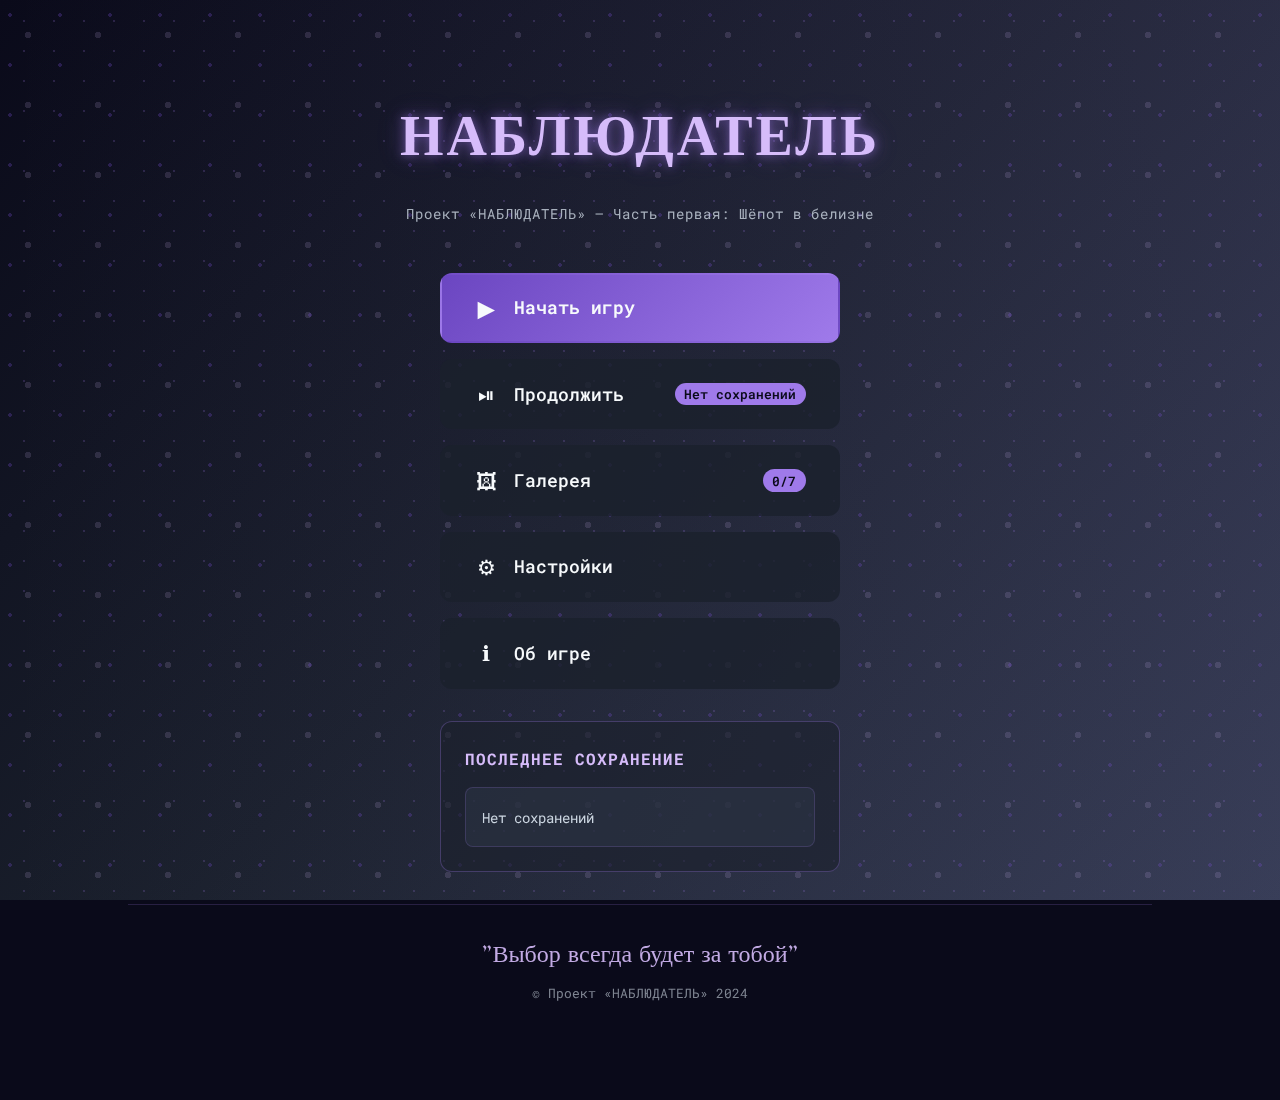
<file: index.html>
<!DOCTYPE html>
<html lang="ru">
<head>
    <meta charset="UTF-8">
    <meta name="viewport" content="width=device-width, initial-scale=1.0, maximum-scale=1.0, user-scalable=no">
    <title>НАБЛЮДАТЕЛЬ</title>
    <link rel="stylesheet" href="css/main.css">
    <link rel="stylesheet" href="css/menu.css">
    <link rel="preconnect" href="https://fonts.googleapis.com">
    <link rel="preconnect" href="https://fonts.gstatic.com" crossorigin>
    <link href="https://fonts.googleapis.com/css2?family=Roboto+Mono:wght@300;400;500;700&family=UnifrakturMaguntia&display=swap" rel="stylesheet">
</head>
<body>
    <div class="menu-container">
        <!-- Анимированный фон -->
        <div class="menu-bg">
            <div class="bg-gradient"></div>
            <div class="bg-particles"></div>
            <div class="bg-shimmer"></div>
        </div>
        
        <!-- Заголовок -->
        <header class="menu-header">
            <h1 class="game-title">НАБЛЮДАТЕЛЬ</h1>
            <div class="title-subtitle">Проект «НАБЛЮДАТЕЛЬ» — Часть первая: Шёпот в белизне</div>
        </header>
        
        <!-- Основное меню -->
        <main class="menu-main">
            <nav class="menu-nav">
                <button class="menu-btn primary" id="btn-new-game">
                    <span class="btn-icon">▶</span>
                    <span class="btn-text">Начать игру</span>
                </button>
                
                <button class="menu-btn" id="btn-continue">
                    <span class="btn-icon">⏯</span>
                    <span class="btn-text">Продолжить</span>
                    <span class="btn-badge" id="continue-badge"></span>
                </button>
                
                <button class="menu-btn" id="btn-gallery">
                    <span class="btn-icon">🖼</span>
                    <span class="btn-text">Галерея</span>
                    <span class="btn-badge" id="gallery-badge">0/6</span>
                </button>
                
                <button class="menu-btn" id="btn-settings">
                    <span class="btn-icon">⚙</span>
                    <span class="btn-text">Настройки</span>
                </button>
                
                <button class="menu-btn" id="btn-about">
                    <span class="btn-icon">ℹ</span>
                    <span class="btn-text">Об игре</span>
                </button>
            </nav>
            
            <!-- Блок с сохранениями (если есть) -->
            <div class="saves-preview" id="saves-preview">
                <h3>Последнее сохранение</h3>
                <div class="save-slot" id="last-save">
                    <span class="save-date">Нет сохранений</span>
                </div>
            </div>
        </main>
        
        <!-- Футер -->
        <footer class="menu-footer">
            <div class="footer-quote">"Выбор всегда будет за тобой"</div>
            <div class="footer-copyright">© Проект «НАБЛЮДАТЕЛЬ» 2024</div>
        </footer>
        
        <!-- Модальные окна -->
        <div class="modal-overlay" id="modal-overlay"></div>
        
        <!-- Окно настроек -->
        <div class="modal" id="settings-modal">
            <div class="modal-header">
                <h2>Настройки</h2>
                <button class="modal-close" id="close-settings">×</button>
            </div>
            <div class="modal-body">
                <div class="setting-group">
                    <label>Скорость текста</label>
                    <input type="range" min="1" max="10" value="5" class="slider" id="text-speed">
                </div>
                <div class="setting-group">
                    <label>Автопрокрутка</label>
                    <label class="switch">
                        <input type="checkbox" id="auto-scroll" checked>
                        <span class="slider-round"></span>
                    </label>
                </div>
                <div class="setting-group">
                    <label>Громкость музыки</label>
                    <input type="range" min="0" max="100" value="50" class="slider" id="music-volume">
                </div>
                <div class="setting-group">
                    <label>Громкость звуков</label>
                    <input type="range" min="0" max="100" value="70" class="slider" id="sfx-volume">
                </div>
            </div>
        </div>
        
        <!-- Окно галереи -->
        <div class="modal wide" id="gallery-modal">
            <div class="modal-header">
                <h2>Галерея концовок</h2>
                <button class="modal-close" id="close-gallery">×</button>
            </div>
            <div class="modal-body">
                <div class="endings-grid" id="endings-grid">
                    <!-- Концовки будут загружаться динамически -->
                </div>
            </div>
        </div>
    </div>
    
    <!-- Подключаем JavaScript -->
    <script src="js/main.js"></script>
</body>
</html>
</file>
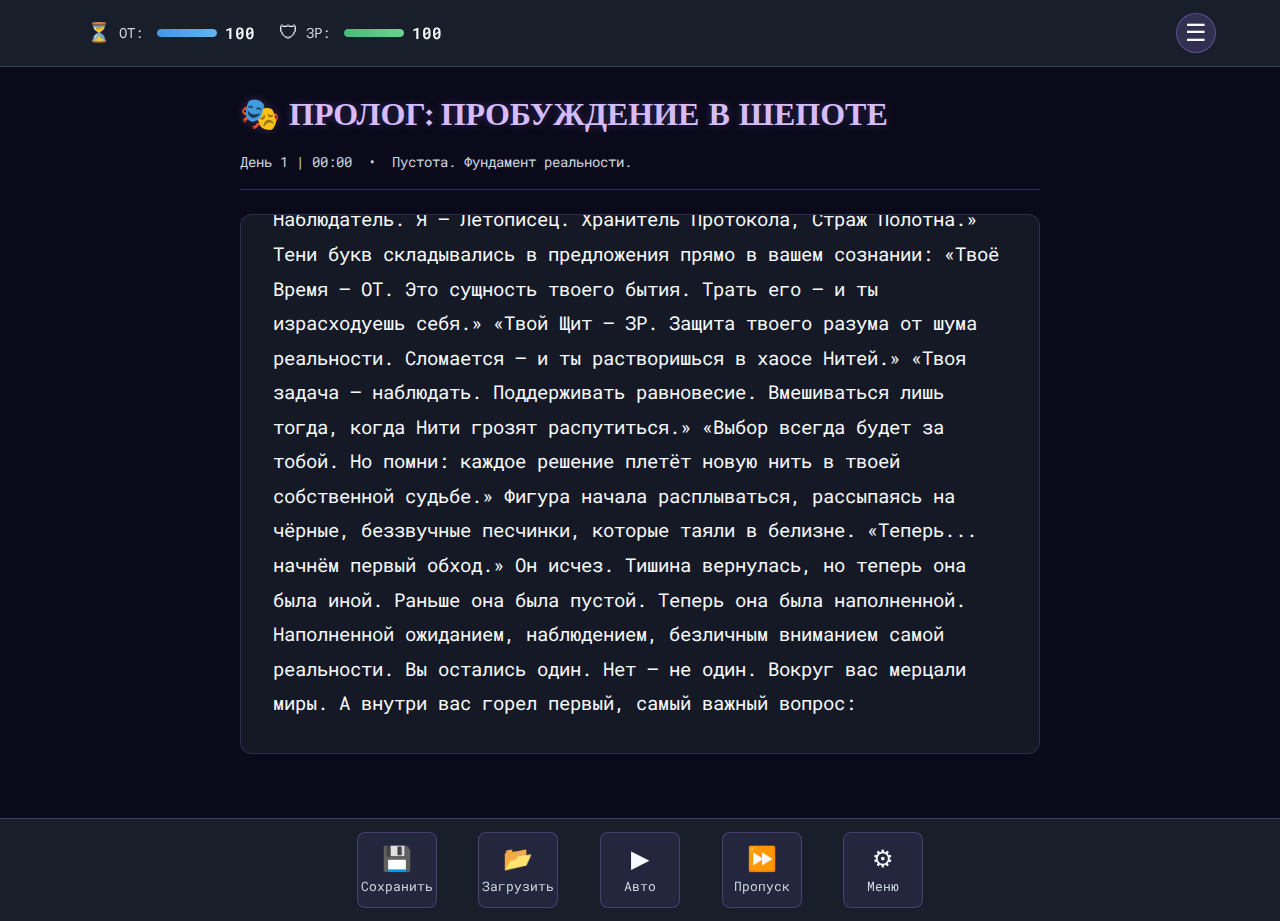
<file: game.html>
<!DOCTYPE html>
<html lang="ru">
<head>
    <meta charset="UTF-8">
    <meta name="viewport" content="width=device-width, initial-scale=1.0, maximum-scale=1.0, user-scalable=no">
    <title>НАБЛЮДАТЕЛЬ - Игра</title>
    <link rel="stylesheet" href="css/main.css">
    <link rel="stylesheet" href="css/game.css">
    <link rel="preconnect" href="https://fonts.googleapis.com">
    <link rel="preconnect" href="https://fonts.gstatic.com" crossorigin>
    <link href="https://fonts.googleapis.com/css2?family=Roboto+Mono:wght@300;400;500;700&family=UnifrakturMaguntia&display=swap" rel="stylesheet">
</head>
<body>
    <div class="game-container">
        <!-- Игровой фон -->
        <div class="game-bg" id="game-bg">
            <div class="bg-overlay"></div>
            <div class="bg-particles"></div>
        </div>
        
        <!-- Верхняя панель (статус) -->
        <header class="game-header">
            <div class="status-bar">
                <!-- Убрали время отсюда -->
                
                <div class="resource-display">
                    <div class="resource">
                        <span class="resource-icon">⏳</span>
                        <span class="resource-label">OT:</span>
                        <div class="resource-bar">
                            <div class="bar-fill" id="ot-bar" style="width: 100%"></div>
                        </div>
                        <span class="resource-value" id="ot-value">100</span>
                    </div>
                    
                    <div class="resource">
                        <span class="resource-icon">🛡</span>
                        <span class="resource-label">ЗР:</span>
                        <div class="resource-bar">
                            <div class="bar-fill" id="zr-bar" style="width: 100%"></div>
                        </div>
                        <span class="resource-value" id="zr-value">100</span>
                    </div>
                </div>
                
                <button class="menu-toggle" id="menu-toggle">
                    <span>☰</span>
                </button>
            </div>
            
            <!-- Скрытая панель параметров -->
            <div class="parameters-panel" id="parameters-panel">
                <div class="parameter">
                    <span class="param-label">СОЗИДАНИЕ:</span>
                    <div class="param-bar">
                        <div class="bar-fill" id="soz-bar" style="width: 0%"></div>
                    </div>
                    <span class="param-value" id="soz-value">0</span>
                </div>
                <div class="parameter">
                    <span class="param-label">СВЯЗЬ:</span>
                    <div class="param-bar">
                        <div class="bar-fill" id="svyaz-bar" style="width: 0%"></div>
                    </div>
                    <span class="param-value" id="svyaz-value">0</span>
                </div>
                <div class="parameter">
                    <span class="param-label">РАСПАД:</span>
                    <div class="param-bar">
                        <div class="bar-fill" id="raspad-bar" style="width: 0%"></div>
                    </div>
                    <span class="param-value" id="raspad-value">0</span>
                </div>
            </div>
        </header>
        
        <!-- Основная область - текст сцены -->
        <main class="game-main">
            <div class="scene-container">
                <!-- Заголовок сцены -->
                <div class="scene-header" id="scene-header">
                    <h2 class="scene-title" id="scene-title"></h2>
                    <div class="scene-meta" id="scene-meta"></div>
                </div>
                
                <!-- Текст сцены -->
                <div class="text-container">
                    <div class="text-content" id="text-content">
                        <!-- Текст будет загружаться динамически -->
                    </div>
                    
                    <!-- Индикатор продолжения -->
                    <div class="continue-indicator" id="continue-indicator">
                        <span class="continue-text">▶</span>
                    </div>
                </div>
                
                <!-- Выборы -->
                <div class="choices-container" id="choices-container">
                    <!-- Кнопки выбора будут добавляться динамически -->
                </div>
            </div>
            
            <!-- Инвентарь (боковая панель) -->
            <aside class="inventory-panel" id="inventory-panel">
                <div class="inventory-header">
                    <h3>Инвентарь</h3>
                    <button class="inventory-close" id="inventory-close">×</button>
                </div>
                <div class="inventory-items" id="inventory-items">
                    <div class="empty-inventory">Инвентарь пуст</div>
                </div>
            </aside>
        </main>
        
        <!-- Нижняя панель управления -->
        <footer class="game-footer">
            <div class="control-panel">
                <button class="control-btn" id="btn-save" title="Сохранить">
                    <span class="btn-icon">💾</span>
                    <span class="btn-label">Сохранить</span>
                </button>
                
                <button class="control-btn" id="btn-load" title="Загрузить">
                    <span class="btn-icon">📂</span>
                    <span class="btn-label">Загрузить</span>
                </button>
                
                <button class="control-btn" id="btn-auto" title="Автоматическое чтение">
                    <span class="btn-icon">▶</span>
                    <span class="btn-label">Авто</span>
                </button>
                
                <button class="control-btn" id="btn-skip" title="Пропустить до выбора">
                    <span class="btn-icon">⏩</span>
                    <span class="btn-label">Пропуск</span>
                </button>
                
                <button class="control-btn" id="btn-menu" title="Меню">
                    <span class="btn-icon">⚙</span>
                    <span class="btn-label">Меню</span>
                </button>
            </div>
        </footer>
        
        <!-- Меню игры -->
        <div class="game-menu-overlay" id="game-menu-overlay"></div>
        <div class="game-menu" id="game-menu">
            <div class="game-menu-header">
                <h2>Меню игры</h2>
                <button class="game-menu-close" id="game-menu-close">×</button>
            </div>
            <div class="game-menu-body">
                <div class="menu-section">
                    <h3>Быстрые действия</h3>
                    <button class="menu-action" id="menu-save">💾 Сохранить игру</button>
                    <button class="menu-action" id="menu-load">📂 Загрузить игру</button>
                    <button class="menu-action" id="menu-settings">⚙ Настройки</button>
                    <button class="menu-action" id="menu-main">🏠 В главное меню</button>
                </div>
                
                <div class="menu-section">
                    <h3>Состояние игры</h3>
                    <div class="status-display">
                        <div class="status-item">
                            <span>Текущая сцена:</span>
                            <span id="menu-current-scene">-</span>
                        </div>
                        <div class="status-item">
                            <span>Время игры:</span>
                            <span id="menu-play-time">-</span>
                        </div>
                        <div class="status-item">
                            <span>Сделано выборов:</span>
                            <span id="menu-choices-count">-</span>
                        </div>
                    </div>
                </div>
                
                <div class="menu-section">
                    <h3>Сохранения</h3>
                    <div class="save-slots" id="game-save-slots">
                        <!-- Слоты сохранений будут загружаться динамически -->
                    </div>
                </div>
            </div>
        </div>
        
        <!-- Диалог сохранения/загрузки -->
        <div class="save-modal" id="save-modal">
            <div class="save-modal-header">
                <h2 id="save-modal-title">Сохранить игру</h2>
                <button class="save-modal-close" id="save-modal-close">×</button>
            </div>
            <div class="save-modal-body">
                <div class="save-slots-grid" id="save-slots-grid">
                    <!-- Слоты будут заполнены динамически -->
                </div>
                <div class="save-modal-actions">
                    <button class="save-action" id="save-action">Сохранить</button>
                    <button class="cancel-action" id="cancel-save">Отмена</button>
                </div>
            </div>
        </div>
        
        <!-- Уведомления -->
        <div class="notification-container" id="notification-container">
            <!-- Уведомления будут появляться здесь -->
        </div>
    </div>
    
    <!-- Загрузчик -->
    <div class="loader" id="loader">
        <div class="loader-spinner"></div>
        <div class="loader-text">Загрузка сцены...</div>
    </div>
    
    <!-- Подключаем JavaScript -->
    <script src="js/game.js"></script>
</body>
</html>
</file>
<file: css/menu.css>
/* Фон меню */
.menu-bg {
    position: fixed;
    top: 0;
    left: 0;
    right: 0;
    bottom: 0;
    z-index: -1;
    overflow: hidden;
}

.bg-gradient {
    position: absolute;
    top: 0;
    left: 0;
    right: 0;
    bottom: 0;
    background: var(--gradient-1);
}

.bg-particles {
    position: absolute;
    top: 0;
    left: 0;
    right: 0;
    bottom: 0;
    background-image: 
        radial-gradient(circle at 20% 30%, rgba(107, 70, 193, 0.3) 2px, transparent 2px),
        radial-gradient(circle at 80% 70%, rgba(159, 122, 234, 0.2) 1px, transparent 1px),
        radial-gradient(circle at 40% 50%, rgba(214, 188, 250, 0.15) 3px, transparent 3px);
    background-size: 50px 50px, 30px 30px, 70px 70px;
    animation: float 20s ease-in-out infinite alternate;
}

.bg-shimmer {
    position: absolute;
    top: 0;
    left: 0;
    right: 0;
    bottom: 0;
    background: linear-gradient(
        90deg,
        transparent,
        rgba(159, 122, 234, 0.1),
        transparent
    );
    background-size: 200% 100%;
    animation: shimmer 3s infinite linear;
}

/* Заголовок */
.menu-header {
    text-align: center;
    margin-bottom: 3rem;
    padding-top: 2rem;
}

.game-title {
    font-family: var(--font-title);
    font-size: 3.5rem;
    color: var(--light-purple);
    text-shadow: 
        0 0 10px rgba(159, 122, 234, 0.5),
        0 0 20px rgba(159, 122, 234, 0.3),
        0 0 30px rgba(159, 122, 234, 0.2);
    letter-spacing: 3px;
    margin-bottom: 1rem;
    animation: pulse 3s infinite ease-in-out;
}

.title-subtitle {
    font-size: 0.9rem;
    color: var(--text-secondary);
    opacity: 0.8;
    letter-spacing: 1px;
}

/* Основное меню */
.menu-main {
    flex: 1;
    display: flex;
    flex-direction: column;
    align-items: center;
    justify-content: center;
    gap: 2rem;
}

.menu-nav {
    display: flex;
    flex-direction: column;
    gap: 1rem;
    width: 100%;
    max-width: 400px;
}

.menu-btn {
    display: flex;
    align-items: center;
    gap: 1rem;
    padding: 1.2rem 2rem;
    background: rgba(26, 32, 44, 0.8);
    border: 2px solid transparent;
    border-radius: var(--border-radius);
    color: var(--text-primary);
    font-family: var(--font-body);
    font-size: 1.1rem;
    font-weight: 500;
    cursor: pointer;
    transition: all 0.3s ease;
    position: relative;
    overflow: hidden;
}

.menu-btn::before {
    content: '';
    position: absolute;
    top: 0;
    left: -100%;
    width: 100%;
    height: 100%;
    background: linear-gradient(90deg, transparent, rgba(159, 122, 234, 0.2), transparent);
    transition: left 0.5s ease;
}

.menu-btn:hover::before {
    left: 100%;
}

.menu-btn:hover {
    border-color: var(--accent-purple);
    box-shadow: var(--shadow-light);
    transform: translateY(-2px);
}

.menu-btn:active {
    transform: translateY(0);
}

.menu-btn.primary {
    background: linear-gradient(135deg, var(--primary-purple), var(--accent-purple));
    font-weight: 600;
}

.menu-btn.primary:hover {
    border-color: var(--light-purple);
}

.btn-icon {
    font-size: 1.3rem;
    min-width: 24px;
}

.btn-text {
    flex: 1;
    text-align: left;
}

.btn-badge {
    background: var(--accent-purple);
    color: var(--primary-dark);
    padding: 0.2rem 0.6rem;
    border-radius: 20px;
    font-size: 0.8rem;
    font-weight: 600;
}

/* Предпросмотр сохранений */
.saves-preview {
    width: 100%;
    max-width: 400px;
    background: rgba(26, 32, 44, 0.6);
    border-radius: var(--border-radius);
    padding: 1.5rem;
    border: 1px solid rgba(159, 122, 234, 0.3);
    animation: fadeIn 0.8s ease-out;
}

.saves-preview h3 {
    color: var(--light-purple);
    margin-bottom: 1rem;
    font-size: 1rem;
    text-transform: uppercase;
    letter-spacing: 1px;
}

.save-slot {
    padding: 1rem;
    background: rgba(45, 55, 72, 0.5);
    border-radius: var(--border-radius-sm);
    border: 1px solid rgba(159, 122, 234, 0.2);
    cursor: pointer;
    transition: all 0.3s ease;
}

.save-slot:hover {
    border-color: var(--accent-purple);
    background: rgba(107, 70, 193, 0.2);
}

.save-date {
    color: var(--text-secondary);
    font-size: 0.9rem;
}

/* Футер */
.menu-footer {
    text-align: center;
    padding: 2rem 0;
    border-top: 1px solid rgba(159, 122, 234, 0.2);
    margin-top: 2rem;
}

.footer-quote {
    font-family: var(--font-title);
    font-size: 1.5rem;
    color: var(--light-purple);
    margin-bottom: 0.5rem;
    opacity: 0.9;
}

.footer-copyright {
    font-size: 0.8rem;
    color: var(--text-secondary);
    opacity: 0.6;
}

/* Модальные окна */
.modal-overlay {
    position: fixed;
    top: 0;
    left: 0;
    right: 0;
    bottom: 0;
    background: rgba(10, 10, 26, 0.9);
    z-index: 1000;
    opacity: 0;
    visibility: hidden;
    transition: all 0.3s ease;
}

.modal-overlay.active {
    opacity: 1;
    visibility: visible;
}

.modal {
    position: fixed;
    top: 50%;
    left: 50%;
    transform: translate(-50%, -50%) scale(0.9);
    background: var(--primary-dark);
    border: 2px solid var(--accent-purple);
    border-radius: var(--border-radius);
    padding: 2rem;
    z-index: 1001;
    min-width: 300px;
    max-width: 90%;
    max-height: 80vh;
    opacity: 0;
    visibility: hidden;
    transition: all 0.3s ease;
    display: flex;
    flex-direction: column;
}

.modal.active {
    opacity: 1;
    visibility: visible;
    transform: translate(-50%, -50%) scale(1);
}

.modal.wide {
    min-width: 500px;
}

.modal-header {
    display: flex;
    justify-content: space-between;
    align-items: center;
    margin-bottom: 1.5rem;
    padding-bottom: 1rem;
    border-bottom: 1px solid rgba(159, 122, 234, 0.3);
}

.modal-header h2 {
    color: var(--light-purple);
    font-size: 1.5rem;
}

.modal-close {
    background: none;
    border: none;
    color: var(--text-secondary);
    font-size: 2rem;
    cursor: pointer;
    width: 40px;
    height: 40px;
    display: flex;
    align-items: center;
    justify-content: center;
    border-radius: 50%;
    transition: all 0.3s ease;
}

.modal-close:hover {
    background: rgba(159, 122, 234, 0.2);
    color: var(--light-purple);
}

.modal-body {
    flex: 1;
    overflow-y: auto;
    padding-right: 10px;
}

.setting-group {
    margin-bottom: 1.5rem;
}

.setting-group label {
    display: block;
    margin-bottom: 0.5rem;
    color: var(--text-secondary);
    font-size: 0.9rem;
}

.slider {
    width: 100%;
    height: 6px;
    -webkit-appearance: none;
    background: rgba(159, 122, 234, 0.2);
    border-radius: 3px;
    outline: none;
}

.slider::-webkit-slider-thumb {
    -webkit-appearance: none;
    width: 20px;
    height: 20px;
    border-radius: 50%;
    background: var(--accent-purple);
    cursor: pointer;
    border: 2px solid var(--primary-dark);
}

.slider::-moz-range-thumb {
    width: 20px;
    height: 20px;
    border-radius: 50%;
    background: var(--accent-purple);
    cursor: pointer;
    border: 2px solid var(--primary-dark);
}

.switch {
    position: relative;
    display: inline-block;
    width: 60px;
    height: 30px;
}

.switch input {
    opacity: 0;
    width: 0;
    height: 0;
}

.slider-round {
    position: absolute;
    cursor: pointer;
    top: 0;
    left: 0;
    right: 0;
    bottom: 0;
    background-color: rgba(159, 122, 234, 0.2);
    transition: .4s;
    border-radius: 34px;
}

.slider-round:before {
    position: absolute;
    content: "";
    height: 22px;
    width: 22px;
    left: 4px;
    bottom: 4px;
    background-color: var(--primary-dark);
    transition: .4s;
    border-radius: 50%;
}

input:checked + .slider-round {
    background-color: var(--accent-purple);
}

input:checked + .slider-round:before {
    transform: translateX(30px);
}

/* Галерея концовок */
.endings-grid {
    display: grid;
    grid-template-columns: repeat(auto-fill, minmax(140px, 1fr));
    gap: 1rem;
}

.ending-card {
    background: rgba(26, 32, 44, 0.8);
    border-radius: var(--border-radius-sm);
    padding: 1rem;
    text-align: center;
    border: 2px solid transparent;
    transition: all 0.3s ease;
    cursor: pointer;
    min-height: 120px;
    display: flex;
    flex-direction: column;
    justify-content: center;
    align-items: center;
}

.ending-card.locked {
    opacity: 0.5;
    filter: grayscale(1);
    cursor: not-allowed;
}

.ending-card.unlocked {
    border-color: var(--accent-purple);
    box-shadow: var(--shadow-light);
}

.ending-card:hover:not(.locked) {
    transform: translateY(-3px);
    border-color: var(--light-purple);
}

.ending-icon {
    font-size: 2rem;
    margin-bottom: 0.5rem;
}

.ending-title {
    font-size: 0.9rem;
    color: var(--text-primary);
    margin-bottom: 0.3rem;
}

.ending-date {
    font-size: 0.7rem;
    color: var(--text-secondary);
}

/* Адаптивность модальных окон */
@media (max-width: 768px) {
    .modal.wide {
        min-width: 90%;
        max-width: 95%;
    }
    
    .endings-grid {
        grid-template-columns: repeat(auto-fill, minmax(120px, 1fr));
    }
}


/* Стили для галереи концовок */
.ending-card.unlocked {
    border: 2px solid var(--accent-purple);
    background: rgba(159, 122, 234, 0.1);
    box-shadow: 0 0 15px rgba(159, 122, 234, 0.2);
    cursor: pointer;
    transition: all 0.3s ease;
}

.ending-card.unlocked:hover {
    transform: translateY(-5px);
    box-shadow: 0 5px 20px rgba(159, 122, 234, 0.3);
    border-color: var(--light-purple);
}

.ending-card.locked {
    opacity: 0.5;
    filter: grayscale(1);
    border: 2px solid rgba(255, 255, 255, 0.1);
    background: rgba(45, 55, 72, 0.5);
}

.ending-card.locked .ending-icon {
    opacity: 0.5;
}

.ending-card.locked .ending-title {
    color: var(--text-secondary);
}

.ending-description {
    font-size: 0.9rem;
    color: var(--text-secondary);
    margin: 0.5rem 0;
    line-height: 1.4;
    min-height: 2.8rem;
}

.ending-date {
    font-size: 0.8rem;
    color: var(--text-secondary);
    margin-top: 0.3rem;
}

/* Для достижения "НАЧАЛО ПУТИ" */
.achievement-card {
    border-color: var(--light-purple);
    background: rgba(214, 188, 250, 0.1);
}

.achievement-card .ending-icon {
    color: var(--light-purple);
}
</file>
<file: css/game.css>
/* Игровой контейнер */
.game-container {
    position: relative;
    min-height: 100vh;
    display: flex;
    flex-direction: column;
    background: var(--primary-dark);
    overflow: hidden;
}

/* Фон игры */
.game-bg {
    position: fixed;
    top: 0;
    left: 0;
    right: 0;
    bottom: 0;
    z-index: -1;
}

.bg-overlay {
    position: absolute;
    top: 0;
    left: 0;
    right: 0;
    bottom: 0;
    background: linear-gradient(135deg, 
        rgba(10, 10, 26, 0.95) 0%,
        rgba(26, 32, 44, 0.9) 50%,
        rgba(45, 55, 72, 0.85) 100%
    );
}

.bg-particles {
    position: absolute;
    top: 0;
    left: 0;
    right: 0;
    bottom: 0;
    background-image: 
        radial-gradient(circle at 10% 20%, rgba(107, 70, 193, 0.15) 1px, transparent 1px),
        radial-gradient(circle at 90% 80%, rgba(159, 122, 234, 0.1) 2px, transparent 2px),
        radial-gradient(circle at 50% 50%, rgba(214, 188, 250, 0.05) 3px, transparent 3px);
    background-size: 100px 100px, 80px 80px, 120px 120px;
    animation: float 30s ease-in-out infinite alternate;
}

/* Верхняя панель статуса */
.game-header {
    background: rgba(26, 32, 44, 0.9);
    backdrop-filter: blur(10px);
    border-bottom: 1px solid rgba(159, 122, 234, 0.3);
    padding: 0.8rem 5%;
    z-index: 100;
    position: relative;
}

.status-bar {
    display: flex;
    justify-content: space-between;
    align-items: center;
    gap: 1rem;
}

.time-display {
    display: flex;
    align-items: center;
    gap: 0.5rem;
    font-family: var(--font-body);
    font-size: 0.9rem;
    color: var(--text-secondary);
    min-width: 140px;
}

.time-icon {
    font-size: 1.1rem;
    color: var(--accent-purple);
}

.resource-display {
    display: flex;
    flex: 1;
    gap: 1.5rem;
    justify-content: center;
    max-width: 400px;
}

.resource {
    display: flex;
    align-items: center;
    gap: 0.5rem;
    min-width: 120px;
}

.resource-icon {
    font-size: 1.2rem;
}

.resource-label {
    font-family: var(--font-body);
    font-size: 0.9rem;
    color: var(--text-secondary);
    min-width: 30px;
}

.resource-bar {
    flex: 1;
    height: 8px;
    background: rgba(255, 255, 255, 0.1);
    border-radius: 4px;
    overflow: hidden;
    min-width: 60px;
    position: relative;
}

.bar-fill {
    height: 100%;
    border-radius: 4px;
    transition: width 0.5s ease, background-color 0.3s ease;
    position: relative;
}

#ot-bar {
    background: linear-gradient(90deg, #4299e1, #63b3ed);
    box-shadow: 0 0 10px rgba(66, 153, 225, 0.5);
}

#zr-bar {
    background: linear-gradient(90deg, #48bb78, #68d391);
    box-shadow: 0 0 10px rgba(72, 187, 120, 0.5);
}

.resource-value {
    font-family: var(--font-body);
    font-weight: 600;
    font-size: 1rem;
    color: var(--text-primary);
    min-width: 30px;
    text-align: right;
}

.menu-toggle {
    background: rgba(159, 122, 234, 0.2);
    border: 1px solid rgba(159, 122, 234, 0.4);
    color: var(--text-primary);
    width: 40px;
    height: 40px;
    border-radius: 50%;
    cursor: pointer;
    display: flex;
    align-items: center;
    justify-content: center;
    font-size: 1.5rem;
    transition: all 0.3s ease;
}

.menu-toggle:hover {
    background: rgba(159, 122, 234, 0.4);
    transform: scale(1.1);
}

/* Панель параметров */
.parameters-panel {
    display: none;
    margin-top: 1rem;
    padding: 1rem;
    background: rgba(45, 55, 72, 0.7);
    border-radius: var(--border-radius-sm);
    border: 1px solid rgba(159, 122, 234, 0.2);
}

.parameters-panel.active {
    display: block;
    animation: fadeIn 0.3s ease-out;
}

.parameter {
    display: flex;
    align-items: center;
    gap: 0.8rem;
    margin-bottom: 0.8rem;
}

.parameter:last-child {
    margin-bottom: 0;
}

.param-label {
    font-family: var(--font-body);
    font-size: 0.9rem;
    color: var(--text-secondary);
    min-width: 100px;
}

.param-bar {
    flex: 1;
    height: 6px;
    background: rgba(255, 255, 255, 0.1);
    border-radius: 3px;
    overflow: hidden;
}

#soz-bar {
    background: linear-gradient(90deg, #3182ce, #4299e1);
}

#svyaz-bar {
    background: linear-gradient(90deg, #805ad5, #9f7aea);
}

#raspad-bar {
    background: linear-gradient(90deg, #e53e3e, #fc8181);
}

.param-value {
    font-family: var(--font-body);
    font-weight: 600;
    font-size: 1rem;
    color: var(--text-primary);
    min-width: 30px;
    text-align: right;
}

/* Основная область игры */
.game-main {
    flex: 1;
    display: flex;
    position: relative;
    padding: 1.5rem 5%;
    overflow: hidden;
}

.scene-container {
    flex: 1;
    display: flex;
    flex-direction: column;
    max-width: 800px;
    margin: 0 auto;
    position: relative;
}

.scene-header {
    margin-bottom: 1.5rem;
    padding-bottom: 1rem;
    border-bottom: 1px solid rgba(159, 122, 234, 0.3);
    animation: fadeIn 0.5s ease-out;
}

.scene-title {
    font-family: var(--font-title);
    font-size: 2rem;
    color: var(--light-purple);
    margin-bottom: 0.5rem;
    text-shadow: 0 0 10px rgba(159, 122, 234, 0.3);
}

.scene-meta {
    font-family: var(--font-body);
    font-size: 0.9rem;
    color: var(--text-secondary);
    display: flex;
    gap: 1rem;
}

/* Контейнер текста */
.text-container {
    flex: 1;
    background: rgba(26, 32, 44, 0.7);
    border: 1px solid rgba(159, 122, 234, 0.2);
    border-radius: var(--border-radius);
    padding: 2rem;
    margin-bottom: 1.5rem;
    overflow-y: auto;
    min-height: 300px;
    max-height: 60vh;
    position: relative;
    scroll-behavior: smooth;
}

.text-content {
    font-family: var(--font-body);
    font-size: 1.1rem;
    line-height: 1.8;
    color: var(--text-primary);
}

/* Эффект печати текста */
.text-content.typing {
    overflow: hidden;
}

.text-content.typing .char {
    opacity: 0;
    animation: typeIn 0.05s forwards;
}

@keyframes typeIn {
    to {
        opacity: 1;
    }
}

/* Форматирование текста */
.text-content strong {
    color: var(--light-purple);
    font-weight: 600;
}

.text-content em {
    color: var(--accent-purple);
    font-style: italic;
}

.text-content u {
    color: #68d391;
    text-decoration: underline;
}

/* Индикатор продолжения */
.continue-indicator {
    position: absolute;
    bottom: 1rem;
    right: 1rem;
    width: 40px;
    height: 40px;
    background: rgba(159, 122, 234, 0.2);
    border-radius: 50%;
    display: flex;
    align-items: center;
    justify-content: center;
    cursor: pointer;
    opacity: 0;
    transform: translateY(10px);
    transition: all 0.3s ease;
    animation: pulse 2s infinite;
}

.continue-indicator.visible {
    opacity: 1;
    transform: translateY(0);
}

.continue-text {
    font-size: 1.5rem;
    color: var(--light-purple);
}

/* Контейнер выбора */
.choices-container {
    display: flex;
    flex-direction: column;
    gap: 0.8rem;
    margin-top: 1rem;
    animation: fadeIn 0.5s ease-out;
}

.choice-btn {
    background: rgba(26, 32, 44, 0.9);
    border: 2px solid rgba(159, 122, 234, 0.4);
    border-radius: var(--border-radius);
    padding: 1.2rem 1.5rem;
    color: var(--text-primary);
    font-family: var(--font-body);
    font-size: 1rem;
    text-align: left;
    cursor: pointer;
    transition: all 0.3s ease;
    position: relative;
    overflow: hidden;
}

.choice-btn::before {
    content: '';
    position: absolute;
    top: 0;
    left: -100%;
    width: 100%;
    height: 100%;
    background: linear-gradient(90deg, transparent, rgba(159, 122, 234, 0.2), transparent);
    transition: left 0.5s ease;
}

.choice-btn:hover::before {
    left: 100%;
}

.choice-btn:hover {
    border-color: var(--accent-purple);
    background: rgba(107, 70, 193, 0.2);
    transform: translateX(5px);
}

.choice-btn:active {
    transform: translateX(2px);
}

.choice-btn.disabled {
    opacity: 0.5;
    cursor: not-allowed;
    pointer-events: none;
}

.choice-number {
    display: inline-block;
    width: 24px;
    height: 24px;
    background: var(--accent-purple);
    color: var(--primary-dark);
    border-radius: 50%;
    text-align: center;
    line-height: 24px;
    margin-right: 10px;
    font-weight: 600;
    font-size: 0.9rem;
}

/* Инвентарь */
.inventory-panel {
    position: fixed;
    top: 0;
    right: -400px;
    bottom: 0;
    width: 300px;
    background: rgba(26, 32, 44, 0.95);
    backdrop-filter: blur(10px);
    border-left: 1px solid rgba(159, 122, 234, 0.3);
    z-index: 1000;
    transition: right 0.3s ease;
    display: flex;
    flex-direction: column;
}

.inventory-panel.active {
    right: 0;
    box-shadow: -5px 0 20px rgba(0, 0, 0, 0.5);
}

.inventory-header {
    padding: 1.5rem;
    border-bottom: 1px solid rgba(159, 122, 234, 0.3);
    display: flex;
    justify-content: space-between;
    align-items: center;
}

.inventory-header h3 {
    color: var(--light-purple);
    font-size: 1.3rem;
}

.inventory-close {
    background: none;
    border: none;
    color: var(--text-secondary);
    font-size: 2rem;
    cursor: pointer;
    width: 40px;
    height: 40px;
    display: flex;
    align-items: center;
    justify-content: center;
    border-radius: 50%;
    transition: all 0.3s ease;
}

.inventory-close:hover {
    background: rgba(159, 122, 234, 0.2);
    color: var(--light-purple);
}

.inventory-items {
    flex: 1;
    padding: 1.5rem;
    overflow-y: auto;
}

.empty-inventory {
    text-align: center;
    color: var(--text-secondary);
    font-style: italic;
    padding: 2rem;
    opacity: 0.7;
}

.inventory-item {
    background: rgba(45, 55, 72, 0.7);
    border: 1px solid rgba(159, 122, 234, 0.2);
    border-radius: var(--border-radius-sm);
    padding: 1rem;
    margin-bottom: 0.8rem;
    display: flex;
    align-items: center;
    gap: 1rem;
    transition: all 0.3s ease;
}

.inventory-item:hover {
    border-color: var(--accent-purple);
    background: rgba(107, 70, 193, 0.2);
}

.item-icon {
    font-size: 2rem;
    color: var(--accent-purple);
}

.item-info {
    flex: 1;
}

.item-name {
    color: var(--text-primary);
    font-weight: 600;
    margin-bottom: 0.3rem;
}

.item-description {
    color: var(--text-secondary);
    font-size: 0.9rem;
    line-height: 1.4;
}

/* Нижняя панель управления */
.game-footer {
    background: rgba(26, 32, 44, 0.9);
    backdrop-filter: blur(10px);
    border-top: 1px solid rgba(159, 122, 234, 0.3);
    padding: 0.8rem 5%;
    z-index: 100;
}

.control-panel {
    display: flex;
    justify-content: space-around;
    align-items: center;
    gap: 0.5rem;
    max-width: 600px;
    margin: 0 auto;
}

.control-btn {
    display: flex;
    flex-direction: column;
    align-items: center;
    gap: 0.3rem;
    background: rgba(159, 122, 234, 0.1);
    border: 1px solid rgba(159, 122, 234, 0.3);
    border-radius: var(--border-radius-sm);
    padding: 0.8rem 0.5rem;
    color: var(--text-primary);
    cursor: pointer;
    transition: all 0.3s ease;
    flex: 1;
    max-width: 80px;
    min-height: 70px;
}

.control-btn:hover {
    background: rgba(159, 122, 234, 0.2);
    border-color: var(--accent-purple);
    transform: translateY(-2px);
}

.control-btn.active {
    background: rgba(159, 122, 234, 0.3);
    border-color: var(--light-purple);
    box-shadow: 0 0 10px rgba(159, 122, 234, 0.3);
}

.btn-icon {
    font-size: 1.5rem;
}

.btn-label {
    font-family: var(--font-body);
    font-size: 0.8rem;
    color: var(--text-secondary);
    text-align: center;
}

/* Меню игры */
.game-menu-overlay {
    position: fixed;
    top: 0;
    left: 0;
    right: 0;
    bottom: 0;
    background: rgba(10, 10, 26, 0.9);
    z-index: 2000;
    opacity: 0;
    visibility: hidden;
    transition: all 0.3s ease;
}

.game-menu-overlay.active {
    opacity: 1;
    visibility: visible;
}

.game-menu {
    position: fixed;
    top: 50%;
    left: 50%;
    transform: translate(-50%, -50%) scale(0.9);
    background: var(--primary-dark);
    border: 2px solid var(--accent-purple);
    border-radius: var(--border-radius);
    width: 90%;
    max-width: 500px;
    max-height: 80vh;
    z-index: 2001;
    opacity: 0;
    visibility: hidden;
    transition: all 0.3s ease;
    display: flex;
    flex-direction: column;
}

.game-menu.active {
    opacity: 1;
    visibility: visible;
    transform: translate(-50%, -50%) scale(1);
}

.game-menu-header {
    padding: 1.5rem;
    border-bottom: 1px solid rgba(159, 122, 234, 0.3);
    display: flex;
    justify-content: space-between;
    align-items: center;
}

.game-menu-header h2 {
    color: var(--light-purple);
    font-size: 1.5rem;
}

.game-menu-close {
    background: none;
    border: none;
    color: var(--text-secondary);
    font-size: 2rem;
    cursor: pointer;
    width: 40px;
    height: 40px;
    display: flex;
    align-items: center;
    justify-content: center;
    border-radius: 50%;
    transition: all 0.3s ease;
}

.game-menu-close:hover {
    background: rgba(159, 122, 234, 0.2);
    color: var(--light-purple);
}

.game-menu-body {
    flex: 1;
    overflow-y: auto;
    padding: 1.5rem;
}

.menu-section {
    margin-bottom: 2rem;
}

.menu-section:last-child {
    margin-bottom: 0;
}

.menu-section h3 {
    color: var(--light-purple);
    font-size: 1.1rem;
    margin-bottom: 1rem;
    padding-bottom: 0.5rem;
    border-bottom: 1px solid rgba(159, 122, 234, 0.2);
}

.menu-action {
    display: block;
    width: 100%;
    background: rgba(45, 55, 72, 0.7);
    border: 1px solid rgba(159, 122, 234, 0.2);
    border-radius: var(--border-radius-sm);
    padding: 1rem;
    margin-bottom: 0.5rem;
    color: var(--text-primary);
    font-family: var(--font-body);
    font-size: 1rem;
    text-align: left;
    cursor: pointer;
    transition: all 0.3s ease;
}

.menu-action:hover {
    background: rgba(159, 122, 234, 0.2);
    border-color: var(--accent-purple);
    transform: translateX(5px);
}

.status-display {
    background: rgba(45, 55, 72, 0.5);
    border-radius: var(--border-radius-sm);
    padding: 1rem;
}

.status-item {
    display: flex;
    justify-content: space-between;
    align-items: center;
    margin-bottom: 0.5rem;
    padding-bottom: 0.5rem;
    border-bottom: 1px solid rgba(159, 122, 234, 0.1);
}

.status-item:last-child {
    margin-bottom: 0;
    padding-bottom: 0;
    border-bottom: none;
}

.status-item span:first-child {
    color: var(--text-secondary);
    font-size: 0.9rem;
}

.status-item span:last-child {
    color: var(--text-primary);
    font-weight: 500;
}

/* Модальное окно сохранения */
.save-modal {
    position: fixed;
    top: 50%;
    left: 50%;
    transform: translate(-50%, -50%) scale(0.9);
    background: var(--primary-dark);
    border: 2px solid var(--accent-purple);
    border-radius: var(--border-radius);
    width: 90%;
    max-width: 600px;
    max-height: 80vh;
    z-index: 2002;
    opacity: 0;
    visibility: hidden;
    transition: all 0.3s ease;
    display: flex;
    flex-direction: column;
}

.save-modal.active {
    opacity: 1;
    visibility: visible;
    transform: translate(-50%, -50%) scale(1);
}

.save-modal-header {
    padding: 1.5rem;
    border-bottom: 1px solid rgba(159, 122, 234, 0.3);
    display: flex;
    justify-content: space-between;
    align-items: center;
}

.save-modal-header h2 {
    color: var(--light-purple);
    font-size: 1.5rem;
}

.save-modal-close {
    background: none;
    border: none;
    color: var(--text-secondary);
    font-size: 2rem;
    cursor: pointer;
    width: 40px;
    height: 40px;
    display: flex;
    align-items: center;
    justify-content: center;
    border-radius: 50%;
    transition: all 0.3s ease;
}

.save-modal-close:hover {
    background: rgba(159, 122, 234, 0.2);
    color: var(--light-purple);
}

.save-modal-body {
    flex: 1;
    overflow-y: auto;
    padding: 1.5rem;
}

.save-slots-grid {
    display: grid;
    grid-template-columns: repeat(auto-fill, minmax(250px, 1fr));
    gap: 1rem;
    margin-bottom: 1.5rem;
}

.save-slot-item {
    background: rgba(45, 55, 72, 0.7);
    border: 1px solid rgba(159, 122, 234, 0.2);
    border-radius: var(--border-radius-sm);
    padding: 1rem;
    cursor: pointer;
    transition: all 0.3s ease;
}

.save-slot-item:hover {
    border-color: var(--accent-purple);
    background: rgba(107, 70, 193, 0.2);
}

.save-slot-item.selected {
    border-color: var(--light-purple);
    background: rgba(159, 122, 234, 0.3);
    box-shadow: 0 0 10px rgba(159, 122, 234, 0.3);
}

.save-slot-date {
    color: var(--text-secondary);
    font-size: 0.9rem;
    margin-bottom: 0.5rem;
}

.save-slot-preview {
    color: var(--text-primary);
    font-size: 0.9rem;
    line-height: 1.4;
}

.save-modal-actions {
    display: flex;
    gap: 1rem;
    justify-content: flex-end;
    padding-top: 1rem;
    border-top: 1px solid rgba(159, 122, 234, 0.2);
}

.save-action, .cancel-action {
    padding: 0.8rem 1.5rem;
    border-radius: var(--border-radius-sm);
    font-family: var(--font-body);
    font-size: 1rem;
    cursor: pointer;
    transition: all 0.3s ease;
}

.save-action {
    background: linear-gradient(135deg, var(--primary-purple), var(--accent-purple));
    border: none;
    color: var(--text-primary);
    font-weight: 600;
}

.save-action:hover {
    transform: translateY(-2px);
    box-shadow: 0 5px 15px rgba(107, 70, 193, 0.4);
}

.cancel-action {
    background: rgba(45, 55, 72, 0.7);
    border: 1px solid rgba(159, 122, 234, 0.2);
    color: var(--text-primary);
}

.cancel-action:hover {
    background: rgba(159, 122, 234, 0.2);
    border-color: var(--accent-purple);
}

/* Уведомления */
.notification-container {
    position: fixed;
    top: 20px;
    right: 20px;
    z-index: 3000;
    display: flex;
    flex-direction: column;
    gap: 10px;
    max-width: 300px;
}

.notification {
    background: rgba(26, 32, 44, 0.95);
    border-left: 4px solid var(--accent-purple);
    border-radius: var(--border-radius-sm);
    padding: 1rem;
    box-shadow: 0 5px 15px rgba(0, 0, 0, 0.3);
    transform: translateX(100%);
    opacity: 0;
    animation: slideInRight 0.3s forwards, fadeOut 0.3s forwards 2.7s;
}

@keyframes slideInRight {
    to {
        transform: translateX(0);
        opacity: 1;
    }
}

@keyframes fadeOut {
    to {
        opacity: 0;
        transform: translateX(100%);
    }
}

.notification.success {
    border-left-color: var(--success);
}

.notification.error {
    border-left-color: var(--danger);
}

.notification.warning {
    border-left-color: var(--warning);
}

.notification-title {
    color: var(--text-primary);
    font-weight: 600;
    margin-bottom: 0.3rem;
}

.notification-message {
    color: var(--text-secondary);
    font-size: 0.9rem;
    line-height: 1.4;
}

/* Загрузчик */
.loader {
    position: fixed;
    top: 0;
    left: 0;
    right: 0;
    bottom: 0;
    background: var(--primary-dark);
    display: flex;
    flex-direction: column;
    align-items: center;
    justify-content: center;
    z-index: 4000;
    transition: opacity 0.3s ease;
}

.loader.hidden {
    opacity: 0;
    pointer-events: none;
}

.loader-spinner {
    width: 60px;
    height: 60px;
    border: 4px solid rgba(159, 122, 234, 0.2);
    border-top-color: var(--accent-purple);
    border-radius: 50%;
    animation: spin 1s linear infinite;
    margin-bottom: 1rem;
}

@keyframes spin {
    to {
        transform: rotate(360deg);
    }
}

.loader-text {
    color: var(--text-secondary);
    font-family: var(--font-body);
    font-size: 1rem;
}

/* Адаптивность */
@media (max-width: 768px) {
    .game-header, .game-main, .game-footer {
        padding: 0.8rem 3%;
    }
    
    .text-container {
        padding: 1.5rem;
        max-height: 50vh;
    }
    
    .resource-display {
        gap: 1rem;
    }
    
    .resource {
        min-width: 100px;
    }
    
    .control-panel {
        gap: 0.3rem;
    }
    
    .control-btn {
        min-height: 60px;
        padding: 0.6rem 0.3rem;
    }
    
    .btn-icon {
        font-size: 1.3rem;
    }
    
    .btn-label {
        font-size: 0.7rem;
    }
    
    .inventory-panel {
        width: 100%;
        right: -100%;
    }
}

@media (max-width: 480px) {
    .time-display {
        min-width: 120px;
    }
    
    .resource {
        min-width: 80px;
    }
    
    .scene-title {
        font-size: 1.5rem;
    }
    
    .text-content {
        font-size: 1rem;
    }
    
    .choice-btn {
        padding: 1rem;
        font-size: 0.95rem;
    }
    
    .save-slots-grid {
        grid-template-columns: 1fr;
    }
}


/* Дополнение к существующему CSS */

/* Убрали .time-display из CSS */

/* Стили для портретного режима телефона */
@media (orientation: portrait) {
    .game-container {
        max-width: 100vw;
        min-height: 100vh;
        margin: 0 auto;
    }
    
    .game-header {
        padding: 0.5rem 3%;
    }
    
    .resource-display {
        flex-direction: column;
        gap: 0.5rem;
        align-items: stretch;
        max-width: 100%;
    }
    
    .resource {
        min-width: auto;
        justify-content: space-between;
    }
    
    .resource-bar {
        flex: 1;
        min-width: 100px;
        margin: 0 0.5rem;
    }
    
    .game-main {
        padding: 1rem 5%;
        height: calc(100vh - 120px); /* Подстраиваем под высоту панелей */
    }
    
    .scene-container {
        max-width: 100%;
    }
    
    .text-container {
        max-height: 50vh;
        padding: 1rem;
        margin-bottom: 1rem;
        min-height: 200px;
    }
    
    .text-content {
        font-size: 1rem;
        line-height: 1.6;
    }
    
    .choices-container {
        margin-top: 0.5rem;
    }
    
    .choice-btn {
        padding: 0.8rem 1rem;
        margin-bottom: 0.5rem;
        font-size: 0.9rem;
    }
    
    .choice-number {
        width: 22px;
        height: 22px;
        line-height: 22px;
        font-size: 0.8rem;
        margin-right: 8px;
    }
    
    .game-footer {
        padding: 0.5rem 3%;
        position: fixed;
        bottom: 0;
        left: 0;
        right: 0;
        background: rgba(26, 32, 44, 0.95);
    }
    
    .control-panel {
        gap: 0.2rem;
        justify-content: space-between;
        padding: 0;
    }
    
    .control-btn {
        min-height: 50px;
        max-width: 60px;
        padding: 0.4rem 0.2rem;
    }
    
    .btn-icon {
        font-size: 1.2rem;
    }
    
    .btn-label {
        font-size: 0.7rem;
    }
    
    .scene-title {
        font-size: 1.5rem;
    }
    
    .scene-meta {
        font-size: 0.8rem;
    }
    
    /* Адаптация модальных окон */
    .game-menu, .save-modal {
        width: 95%;
        max-width: 95%;
        max-height: 80vh;
    }
    
    .save-slots-grid {
        grid-template-columns: 1fr;
    }
    
    /* Инвентарь на всю ширину */
    .inventory-panel {
        width: 100%;
        right: -100%;
    }
}

/* Для очень маленьких экранов */
@media (max-width: 360px) {
    .text-content {
        font-size: 0.9rem;
    }
    
    .choice-btn {
        padding: 0.7rem 0.8rem;
        font-size: 0.85rem;
    }
    
    .control-btn {
        min-height: 45px;
        padding: 0.3rem 0.1rem;
    }
    
    .btn-icon {
        font-size: 1rem;
    }
    
    .btn-label {
        font-size: 0.6rem;
    }
    
    .resource-value {
        font-size: 0.9rem;
    }
    
    .resource-label {
        font-size: 0.8rem;
    }
}

/* Для высоты экрана меньше 700px */
@media (max-height: 700px) {
    .text-container {
        max-height: 40vh;
        min-height: 150px;
    }
    
    .scene-header {
        margin-bottom: 0.5rem;
        padding-bottom: 0.5rem;
    }
    
    .game-footer {
        padding: 0.3rem 2%;
    }
}

/* Анимация печатающегося текста */
.text-content.typing .char {
    opacity: 0;
    animation: typeIn 0.05s forwards;
}

@keyframes typeIn {
    to {
        opacity: 1;
    }
}

/* Анимация плавного появления */
.fade-in {
    animation: fadeIn 0.3s ease-out forwards;
}

@keyframes fadeIn {
    from {
        opacity: 0;
        transform: translateY(10px);
    }
    to {
        opacity: 1;
        transform: translateY(0);
    }
}

/* Стиль для индикатора продолжения с анимацией */
.continue-indicator {
    position: absolute;
    bottom: 1rem;
    right: 1rem;
    width: 40px;
    height: 40px;
    background: rgba(159, 122, 234, 0.2);
    border-radius: 50%;
    display: flex;
    align-items: center;
    justify-content: center;
    cursor: pointer;
    opacity: 0;
    transform: translateY(10px);
    transition: all 0.3s ease;
    animation: pulse 2s infinite;
}

.continue-indicator.visible {
    opacity: 1;
    transform: translateY(0);
}

@keyframes pulse {
    0%, 100% {
        box-shadow: 0 0 0 0 rgba(159, 122, 234, 0.4);
    }
    50% {
        box-shadow: 0 0 0 10px rgba(159, 122, 234, 0);
    }
}

/* Плавное появление выборов */
.choices-container {
    opacity: 0;
    transform: translateY(20px);
    transition: opacity 0.5s ease, transform 0.5s ease;
}

.choices-container.visible {
    opacity: 1;
    transform: translateY(0);
}


/* Добавьте эти стили в конец game.css */

/* Улучшенный загрузчик */
.load-percent {
    position: absolute;
    bottom: 2rem;
    left: 50%;
    transform: translateX(-50%);
    font-size: 1.2rem;
    color: var(--light-purple);
    font-weight: bold;
    text-shadow: 0 0 10px rgba(159, 122, 234, 0.5);
}

.loader {
    transition: opacity 0.3s ease;
}

.loader.hidden {
    display: flex !important;
    opacity: 0;
    pointer-events: none;
}

.loader-spinner {
    transition: transform 0.1s linear;
}

/* Анимация для текста загрузки */
@keyframes pulse-text {
    0%, 100% { opacity: 0.7; }
    50% { opacity: 1; }
}

.loader-text {
    animation: pulse-text 2s infinite;
}

/* Адаптивность для загрузчика */
@media (max-width: 768px) {
    .load-percent {
        font-size: 1rem;
        bottom: 1.5rem;
    }
}

/* Для отладки - границы элементов */
.debug-outline * {
    outline: 1px solid rgba(255, 0, 0, 0.1);
}


/* Увеличение размера текста */
.text-content {
    font-family: var(--font-body);
    font-size: 1.2rem; /* Было 1.1rem */
    line-height: 1.8;
    color: var(--text-primary);
}

/* Для мобильных устройств немного меньше */
@media (max-width: 768px) {
    .text-content {
        font-size: 1.1rem; /* Было 1rem */
    }
}

@media (max-width: 480px) {
    .text-content {
        font-size: 1rem; /* Было 0.95rem */
    }
}

/* Убираем номера для одиночных выборов */
.choice-btn:only-child .choice-number {
    display: none;
}

/* Стиль для кнопок с одним выбором */
.choice-btn:only-child {
    padding: 1rem 1.5rem;
    text-align: center;
}

/* Улучшаем видимость заблокированных выборов */
.choice-btn.disabled {
    opacity: 0.5;
    cursor: not-allowed;
    background: rgba(45, 55, 72, 0.5);
}

.choice-btn.disabled:hover {
    border-color: rgba(159, 122, 234, 0.4);
    background: rgba(45, 55, 72, 0.5);
    transform: none;
}

/* Увеличиваем размер текста в концовках */
.ending-card .ending-title {
    font-size: 1.2rem; /* Было 0.9rem */
    margin-bottom: 0.5rem;
}

.ending-card .ending-description {
    font-size: 0.9rem; /* Было 0.7rem */
    color: var(--text-secondary);
    margin-bottom: 0.5rem;
    min-height: 2.5rem;
}

/* Улучшаем отображение заблокированных концовок */
.ending-card.locked {
    opacity: 0.4;
    filter: grayscale(0.8);
}

.ending-card.locked .ending-title {
    color: var(--text-secondary);
}

/* Стиль для достижений в галерее */
.achievement-card {
    border-color: var(--light-purple);
    background: rgba(214, 188, 250, 0.1);
}
</file>
<file: css/main.css>
/* Reset и базовые стили */
* {
    margin: 0;
    padding: 0;
    box-sizing: border-box;
    -webkit-tap-highlight-color: transparent;
}

:root {
    --primary-dark: #0a0a1a;
    --primary-purple: #6b46c1;
    --accent-purple: #9f7aea;
    --light-purple: #d6bcfa;
    --text-primary: #f7fafc;
    --text-secondary: #cbd5e0;
    --danger: #fc8181;
    --success: #68d391;
    --warning: #f6ad55;
    
    --gradient-1: linear-gradient(135deg, #0a0a1a 0%, #1a202c 50%, #2d3748 100%);
    --gradient-2: linear-gradient(45deg, #4c1d95 0%, #6b46c1 30%, #9f7aea 70%, #d6bcfa 100%);
    
    --shadow-deep: 0 10px 30px rgba(0, 0, 0, 0.5);
    --shadow-light: 0 5px 15px rgba(159, 122, 234, 0.2);
    
    --border-radius: 12px;
    --border-radius-sm: 8px;
    
    --font-title: 'UnifrakturMaguntia', cursive;
    --font-body: 'Roboto Mono', monospace;
}

body {
    font-family: var(--font-body);
    background: var(--primary-dark);
    color: var(--text-primary);
    min-height: 100vh;
    overflow-x: hidden;
    line-height: 1.6;
}

/* Контейнеры */
.menu-container {
    position: relative;
    min-height: 100vh;
    display: flex;
    flex-direction: column;
    padding: 5% 10%;
    z-index: 1;
}

/* Стили для скроллбара */
::-webkit-scrollbar {
    width: 8px;
}

::-webkit-scrollbar-track {
    background: rgba(0, 0, 0, 0.3);
}

::-webkit-scrollbar-thumb {
    background: var(--accent-purple);
    border-radius: 4px;
}

::-webkit-scrollbar-thumb:hover {
    background: var(--light-purple);
}

/* Анимации */
@keyframes shimmer {
    0% { background-position: -200% center; }
    100% { background-position: 200% center; }
}

@keyframes float {
    0%, 100% { transform: translateY(0); }
    50% { transform: translateY(-10px); }
}

@keyframes pulse {
    0%, 100% { opacity: 1; }
    50% { opacity: 0.7; }
}

@keyframes fadeIn {
    from { opacity: 0; transform: translateY(20px); }
    to { opacity: 1; transform: translateY(0); }
}

.fade-in {
    animation: fadeIn 0.5s ease-out;
}

/* Утилиты */
.hidden {
    display: none !important;
}

.loading {
    opacity: 0.5;
    pointer-events: none;
}

/* Адаптивность */
@media (max-width: 768px) {
    .menu-container {
        padding: 10% 5%;
    }
}

@media (max-height: 700px) {
    .menu-footer {
        display: none;
    }
}


/* Адаптация для мобильных устройств */
@media (max-width: 480px) {
    .menu-container {
        padding: 10% 5%;
    }
    
    .game-title {
        font-size: 2.5rem;
    }
    
    .menu-nav {
        max-width: 100%;
    }
    
    .menu-btn {
        padding: 1rem 1.5rem;
        font-size: 1rem;
    }
    
    .saves-preview {
        max-width: 100%;
    }
}

/* Портретная ориентация (книжный формат) */
@media (orientation: portrait) and (max-height: 800px) {
    .menu-footer {
        position: fixed;
        bottom: 0;
        left: 0;
        right: 0;
        background: rgba(10, 10, 26, 0.9);
        padding: 1rem;
        z-index: 10;
    }
    
    .menu-main {
        margin-bottom: 80px;
    }
}

/* Ландшафтная ориентация */
@media (orientation: landscape) and (max-height: 500px) {
    .menu-header {
        padding-top: 1rem;
        margin-bottom: 1rem;
    }
    
    .game-title {
        font-size: 2rem;
    }
    
    .menu-nav {
        flex-direction: row;
        flex-wrap: wrap;
        justify-content: center;
    }
    
    .menu-btn {
        min-width: 200px;
    }
}

/* Дополнения к основным стилям */

/* Для портретной ориентации телефона */
@media (orientation: portrait) {
    body {
        overflow: hidden;
    }
    
    .menu-container {
        padding: 5% 5%;
    }
    
    .game-title {
        font-size: 2.5rem;
    }
    
    .menu-nav {
        max-width: 100%;
    }
    
    .menu-btn {
        padding: 1rem 1.2rem;
        font-size: 1rem;
    }
    
    .modal.wide {
        width: 95%;
        min-width: 95%;
        max-height: 85vh;
    }
    
    .endings-grid {
        grid-template-columns: repeat(2, 1fr);
        gap: 0.8rem;
    }
    
    .ending-card {
        min-height: 100px;
        padding: 0.8rem;
    }
    
    .ending-icon {
        font-size: 1.5rem;
    }
    
    .ending-title {
        font-size: 0.8rem;
    }
}

/* Для очень маленьких экранов */
@media (max-width: 320px) {
    .game-title {
        font-size: 2rem;
    }
    
    .title-subtitle {
        font-size: 0.8rem;
    }
    
    .menu-btn {
        padding: 0.8rem 1rem;
        font-size: 0.9rem;
    }
    
    .btn-icon {
        font-size: 1.1rem;
    }
}

/* Предотвращение выделения текста на мобильных */
* {
    -webkit-touch-callout: none;
    -webkit-user-select: none;
    user-select: none;
}

/* Разрешаем выделение текста в текстовом контенте */
.text-content {
    -webkit-user-select: text;
    user-select: text;
}
</file>
